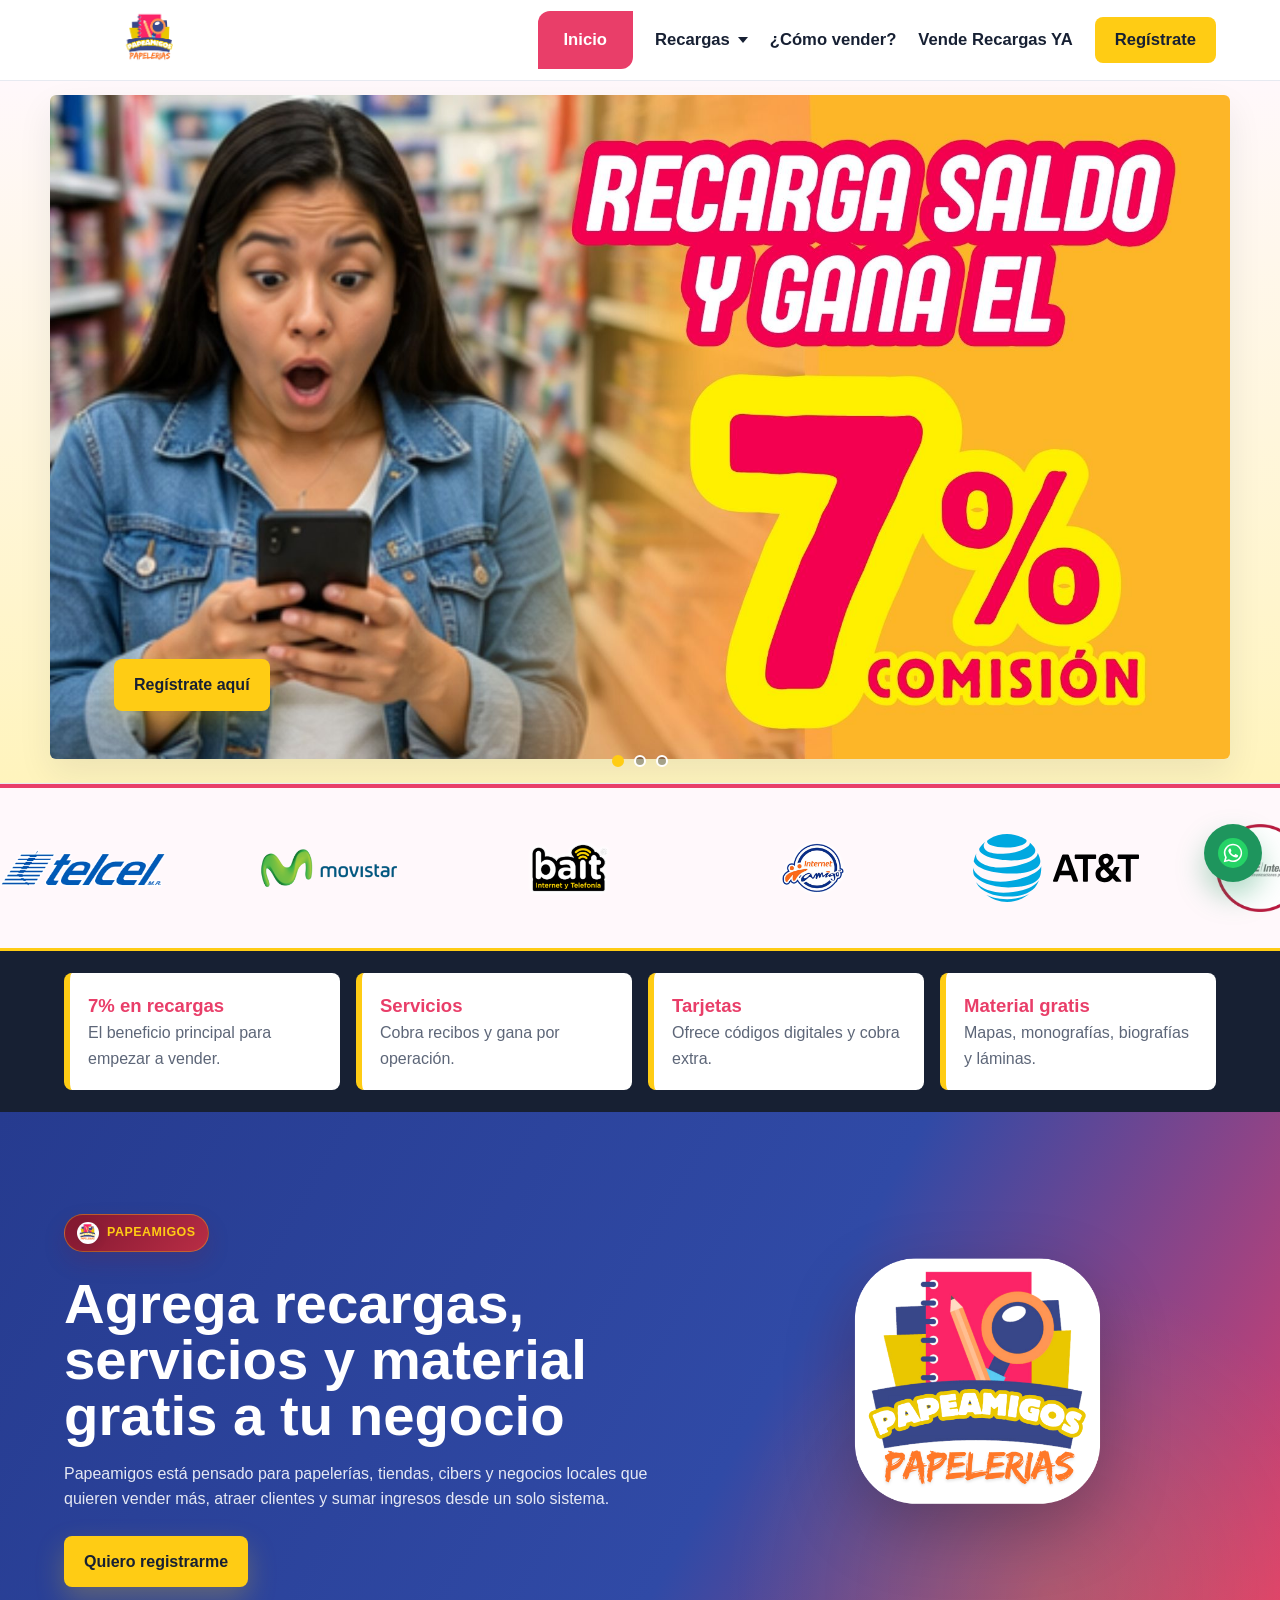
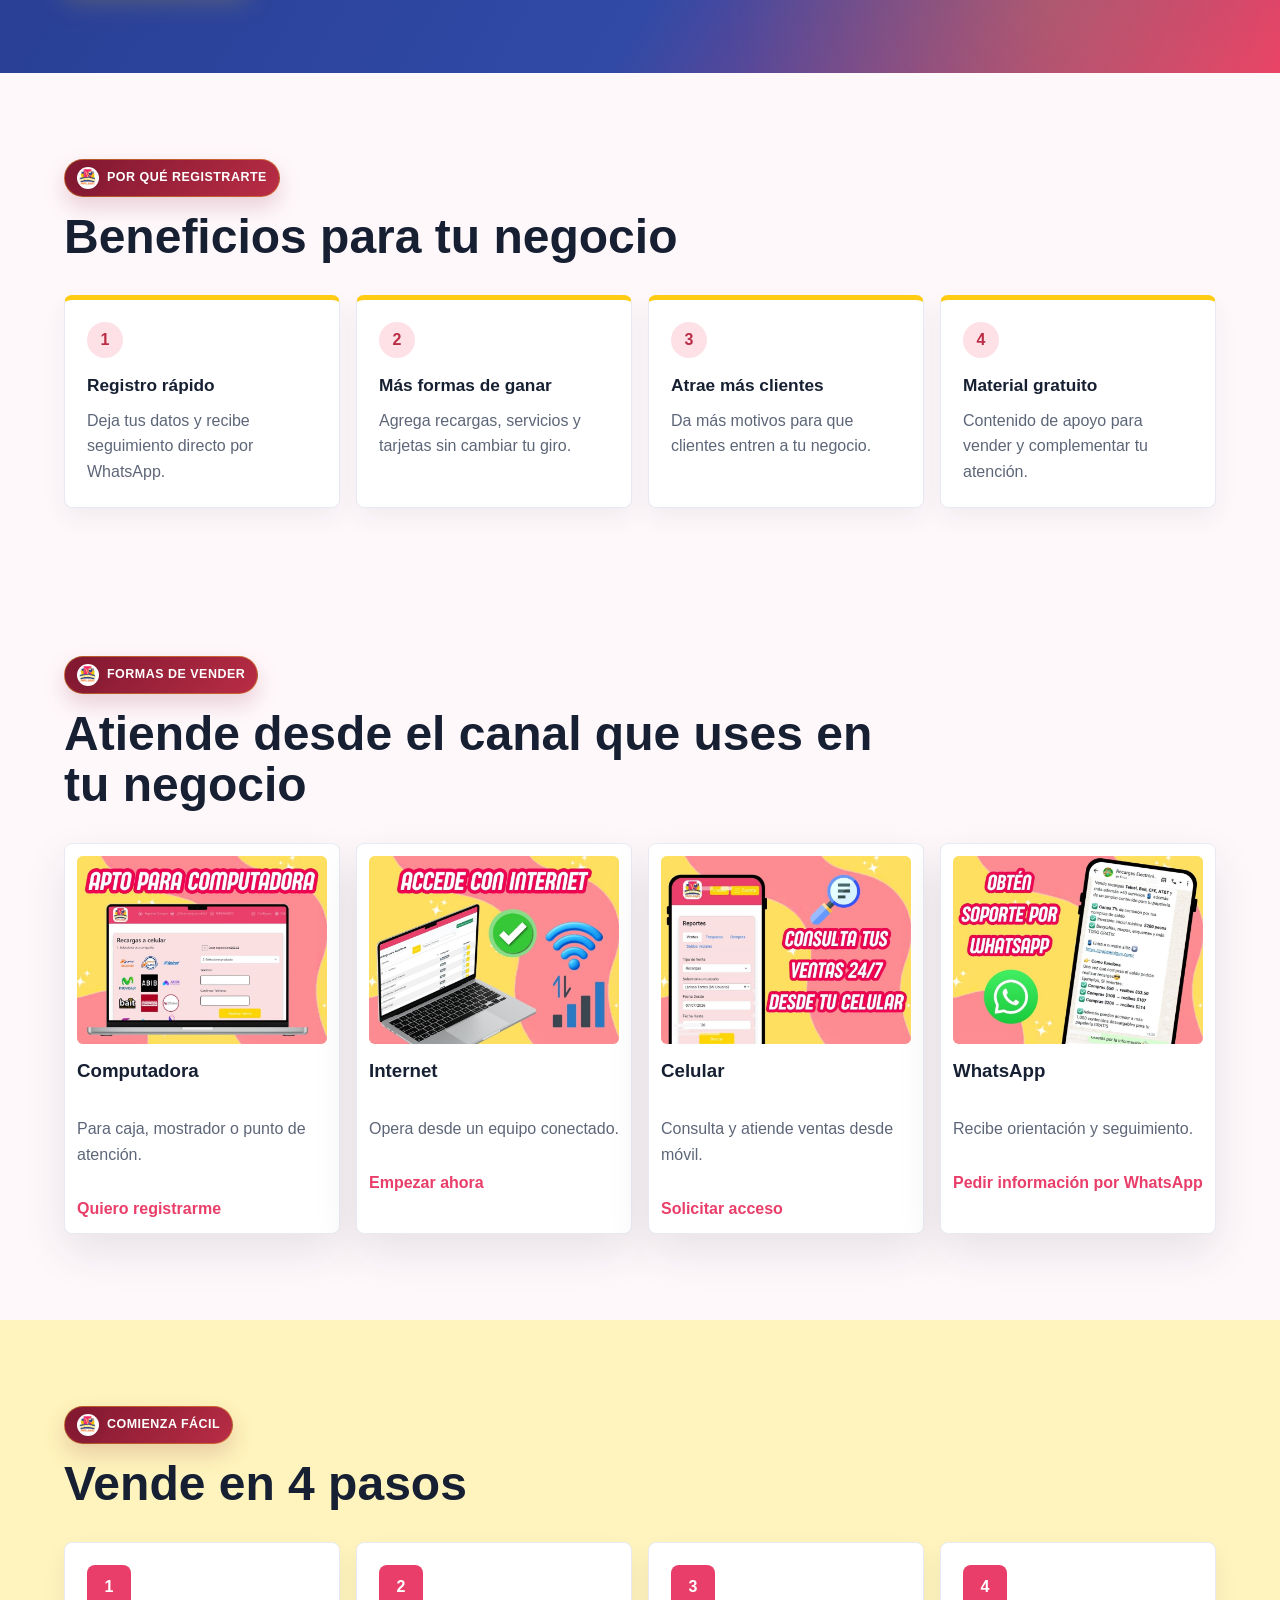
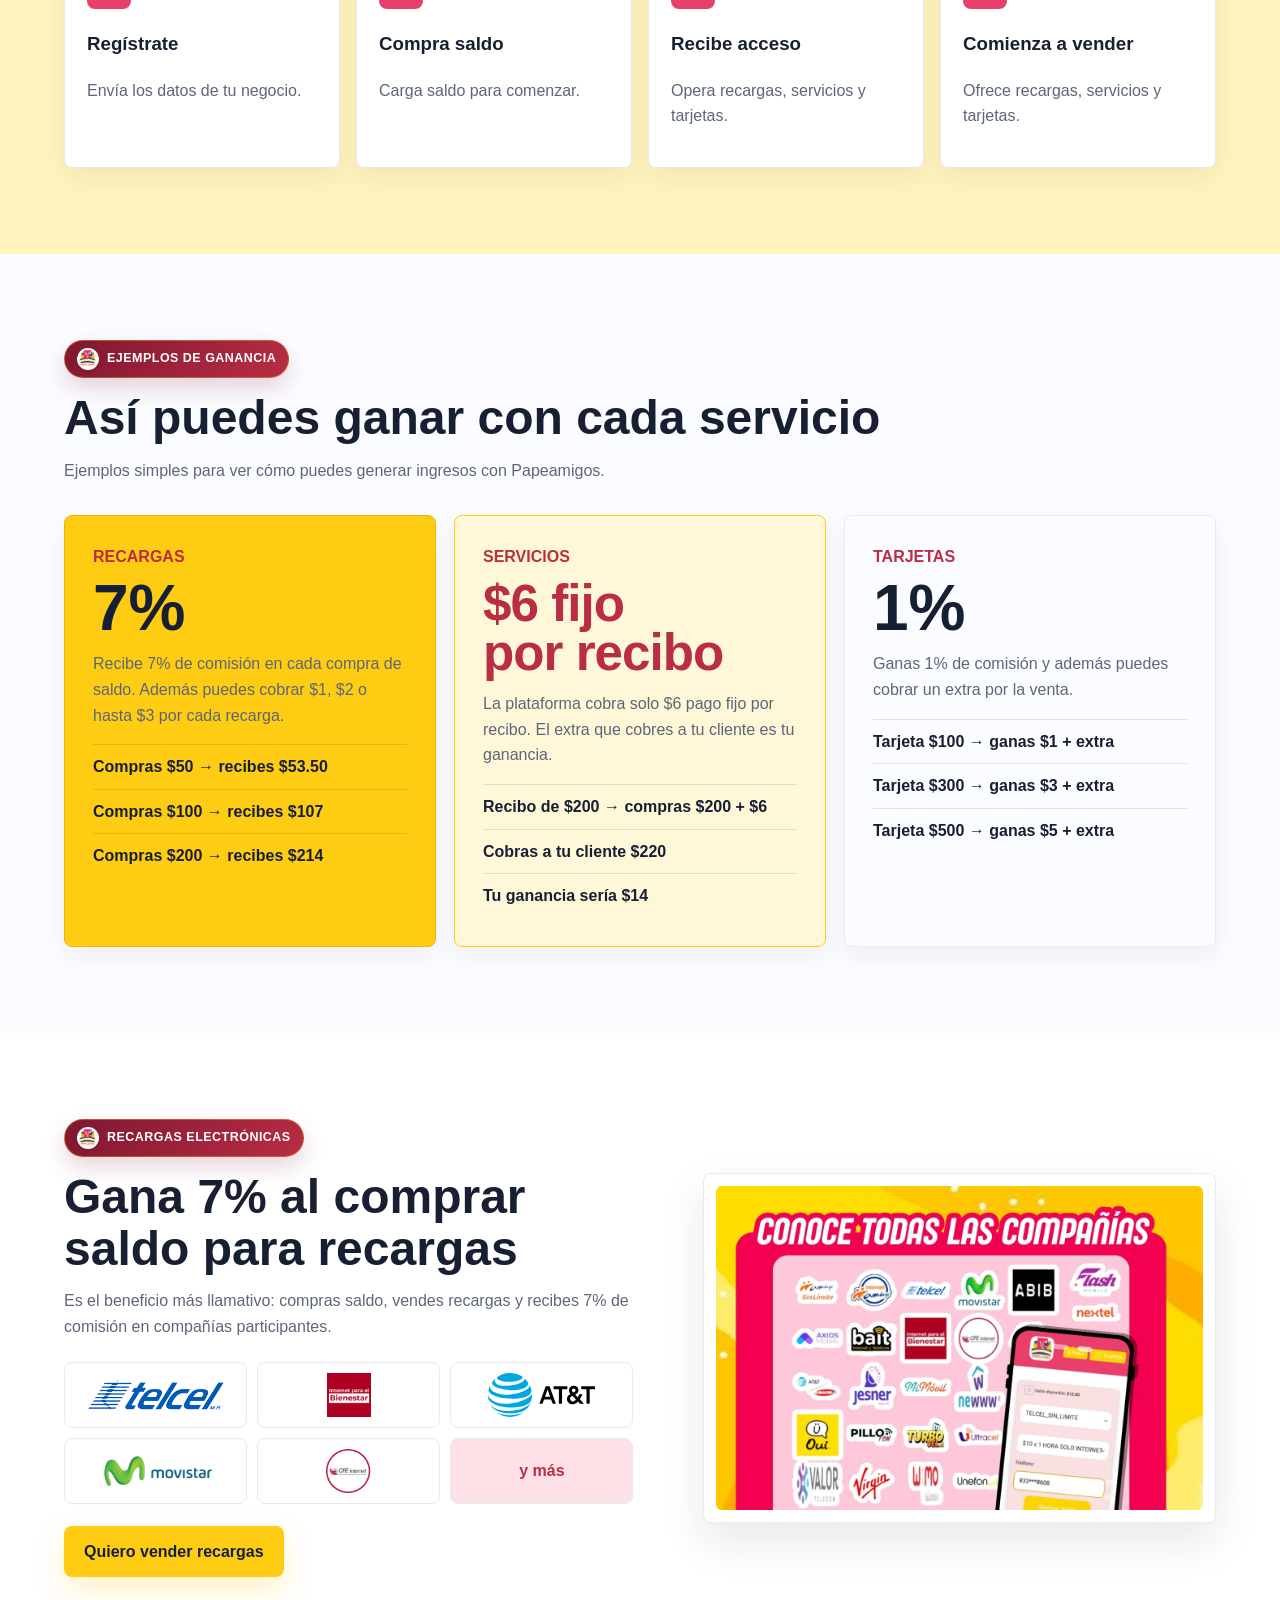
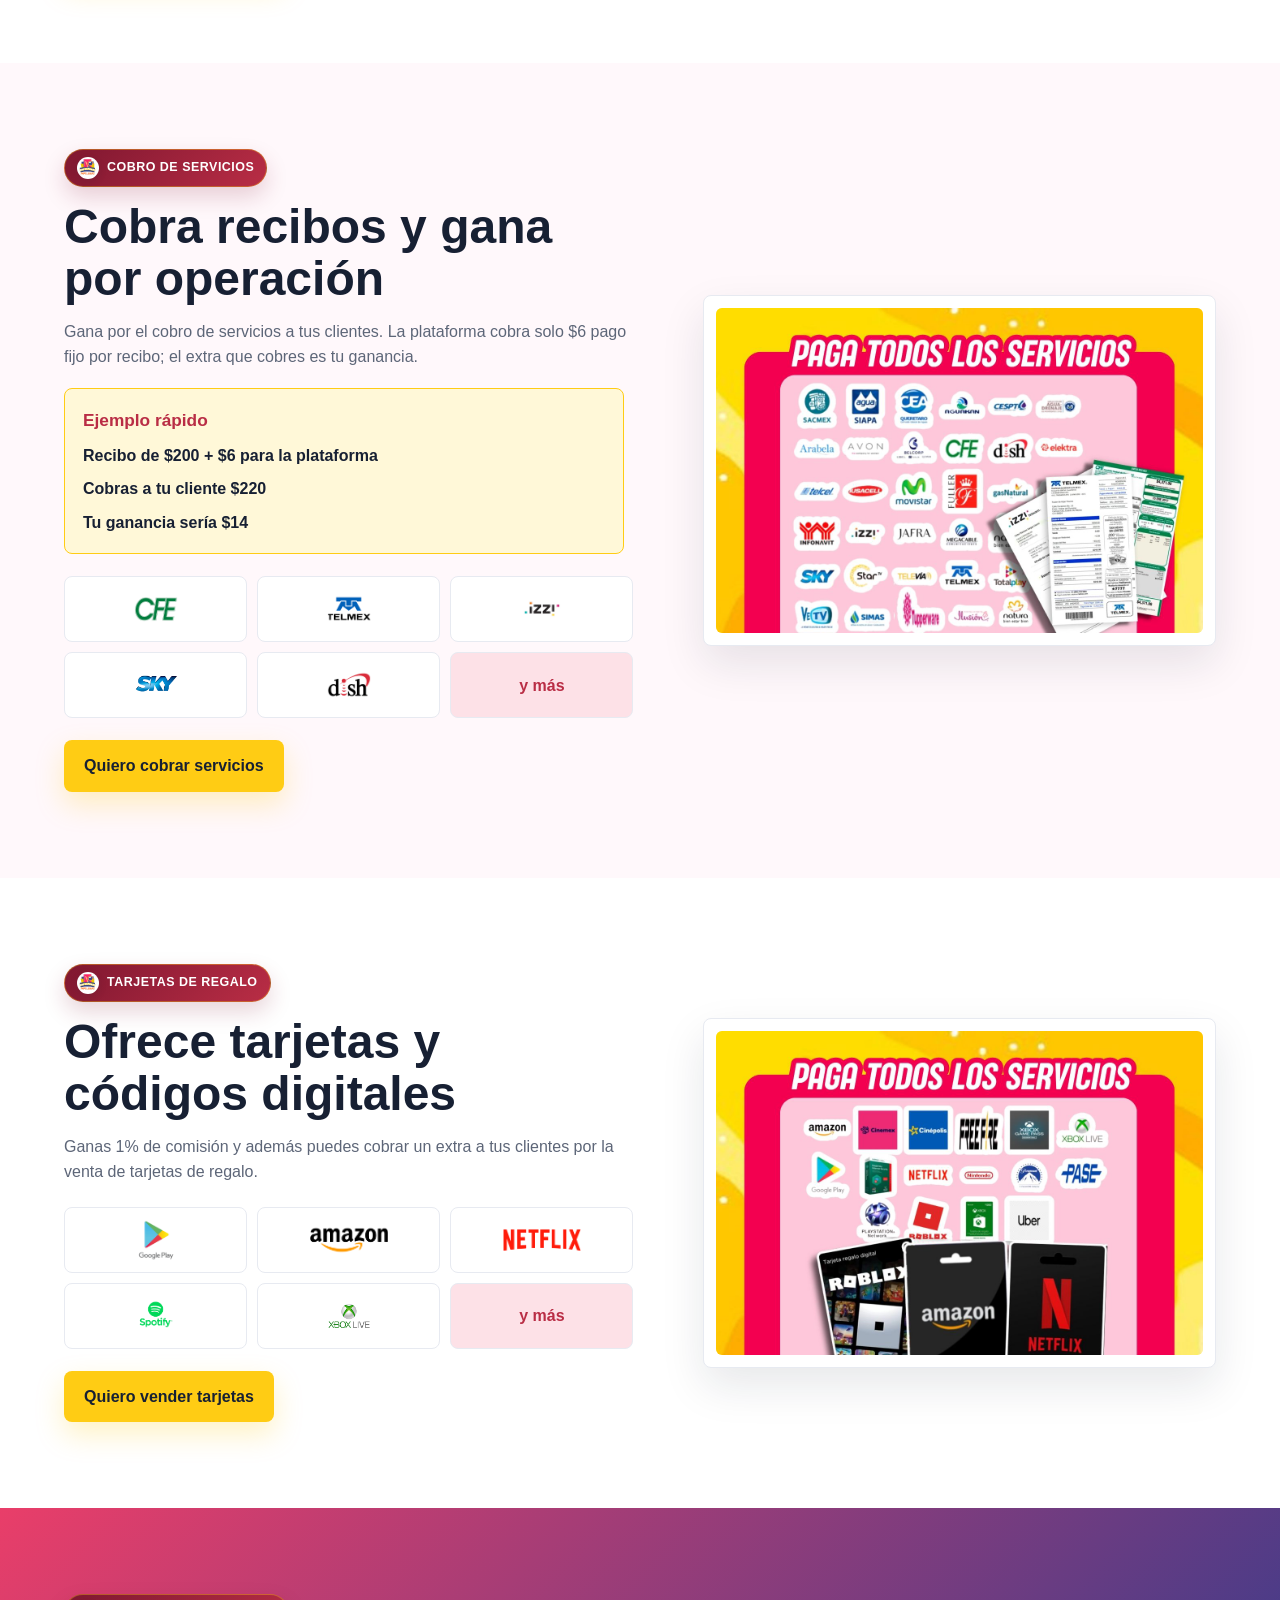
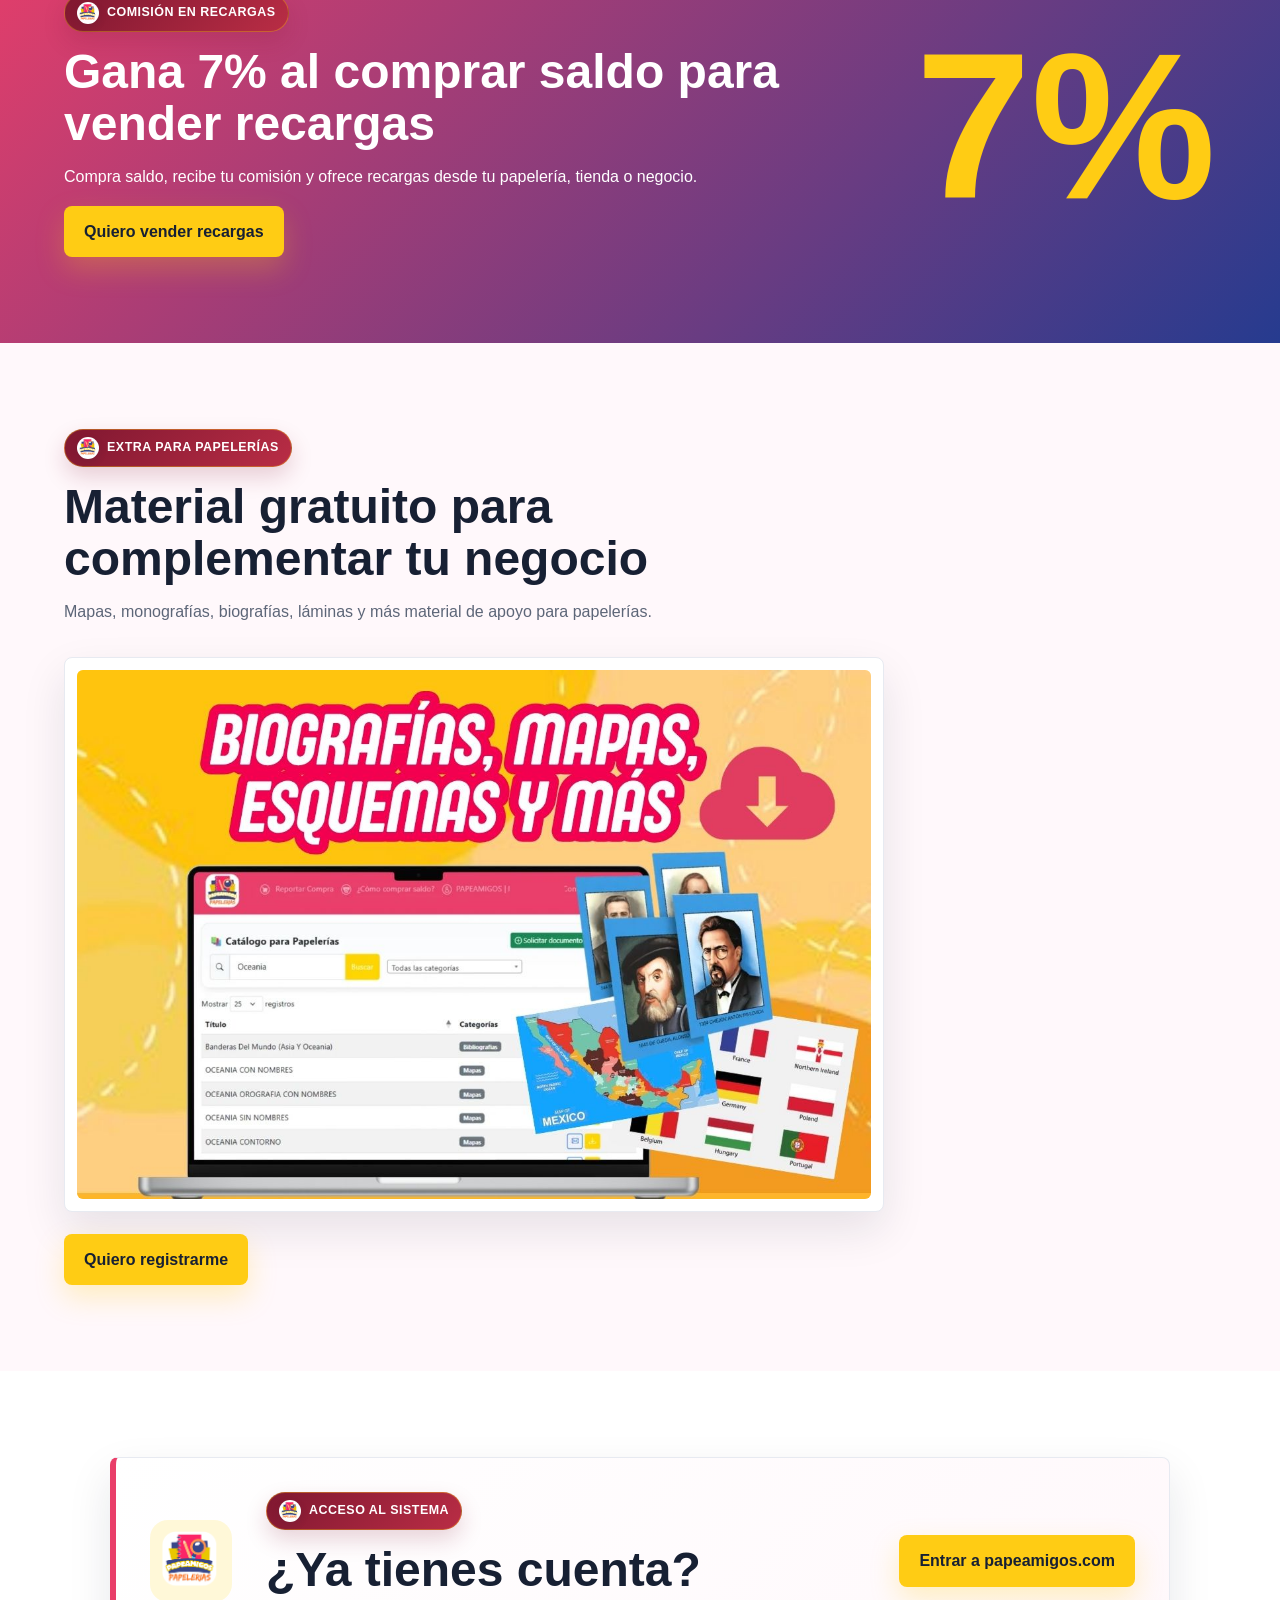
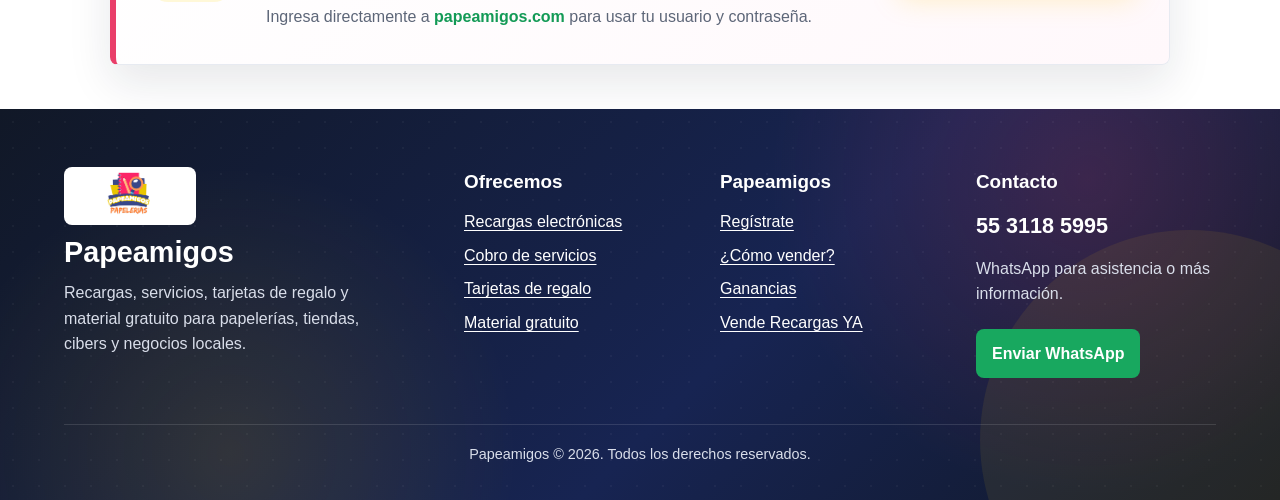
<file: index.html>
<!doctype html>
<html lang="es-MX" prefix="og: https://ogp.me/ns# fb: https://ogp.me/ns/fb#">
  <head>
    <meta charset="utf-8">
    <meta name="viewport" content="width=device-width, initial-scale=1">
    <title>Papeamigos | Gana 7% vendiendo recargas en tu negocio</title>
    <meta name="description" content="Papeamigos ayuda a papelerías, tiendas, cibers y negocios a ganar 7% en recargas, cobrar servicios, vender tarjetas de regalo y ofrecer material gratuito.">
    <meta name="keywords" content="Papeamigos, vender recargas, 7% comisión, cobro de servicios, tarjetas de regalo, papelerías, tiendas, México">
    <link rel="canonical" href="https://papeamigos-web.vercel.app/">
    <meta property="og:url" content="https://papeamigos-web.vercel.app/">
    <meta property="og:title" content="Papeamigos | Recargas, servicios y material para tu negocio">
    <meta property="og:description" content="Gana 7% en recargas y agrega más servicios a tu papelería, tienda o negocio.">
    <meta property="og:image" content="https://papeamigos-web.vercel.app/assets/images/logo-papeamigos.png">
    <meta property="og:type" content="website">
    <meta property="og:locale" content="es_MX">
    <meta property="og:site_name" content="Papeamigos">
    <meta property="og:image:secure_url" content="https://papeamigos-web.vercel.app/assets/images/logo-papeamigos.png">
    <link rel="icon" href="assets/images/logo-papeamigos.png" type="image/png">
    <link rel="stylesheet" href="styles.css">
  </head>
  <body>
    <header class="topbar">
      <a href="./" class="brand" aria-label="Papeamigos inicio">
        <img src="assets/images/logo-papeamigos.png" alt="Papeamigos Papelerías">
      </a>
      <button class="menu-toggle" type="button" aria-label="Abrir menú" aria-expanded="false" data-menu-toggle>
        <span></span><span></span><span></span>
      </button>
      <nav class="nav" data-nav>
        <button class="nav-home" type="button" data-home-link>Inicio</button>
        <div class="nav-dropdown">
          <button class="nav-drop-toggle" type="button" aria-haspopup="true" aria-expanded="false" data-dropdown-toggle>Recargas</button>
          <div class="dropdown-menu">
            <a href="#ganancias"><strong>GANANCIAS</strong><span>EJEMPLOS DE GANANCIA</span></a>
            <a href="#recargas"><strong>RECARGAS</strong><span>GANA EL 7% DE COMISIÓN</span></a>
            <a href="#servicios"><strong>SERVICIOS</strong><span>SOLO $6 POR RECIBO</span></a>
            <a href="#tarjetas"><strong>TARJETAS</strong><span>1% EN TARJETAS DE REGALO DIGITALES</span></a>
            <a href="#material"><strong>MATERIAL GRATIS</strong><span>MAPAS, MONOGRAFÍAS, BIOGRAFÍAS Y LÁMINAS</span></a>
          </div>
        </div>
        <a href="#vender">¿Cómo vender?</a>
        <a href="#comision">Vende Recargas YA</a>
        <a class="nav-register" href="registro/" target="_blank" rel="noopener">Regístrate</a>
      </nav>
    </header>

    <main id="inicio">
      <section class="hero-slider" aria-label="Promociones principales" data-slider>
        <div class="slider-track">
          <article class="slider-slide is-active">
            <img src="assets/images/banner-recargas.jpg" alt="Recargas con 7% de comisión">
            <a class="slider-register btn primary" href="registro/" target="_blank" rel="noopener">Regístrate aquí</a>
          </article>
          <article class="slider-slide">
            <img src="assets/images/banner-servicios-nuevo.jpg" alt="Pago de servicios con pago fijo">
          </article>
          <article class="slider-slide">
            <img src="assets/images/banner-tarjetas-nuevo.jpg" alt="Tarjetas de regalo digitales">
          </article>
        </div>
        <button class="slider-control prev" type="button" aria-label="Anterior" data-slider-prev>Anterior</button>
        <button class="slider-control next" type="button" aria-label="Siguiente" data-slider-next>Siguiente</button>
        <div class="slider-dots" aria-label="Seleccionar banner" data-slider-dots></div>
      </section>
      <section class="logo-carousel" aria-label="Compañías disponibles">
        <div class="logo-marquee">
          <div class="logo-track">
            <img src="assets/images/logos/telcel.png" alt="Telcel">
            <img src="assets/images/logos/movistar.png" alt="Movistar">
            <img src="assets/images/logos/bait.png" alt="BAIT">
            <img src="assets/images/logos/internet-amigo.png" alt="Internet Amigo">
            <img src="assets/images/logos/att-logo-2016.svg" alt="AT&amp;T">
            <img src="assets/images/logos/cfe-internet.png" alt="CFE Internet">
            <img src="assets/images/logos/vendesaldo/telmex.png" alt="Telmex">
            <img src="assets/images/logos/vendesaldo/izzi.png" alt="Izzi">
            <img src="assets/images/logos/bienestar.png" alt="Internet para el Bienestar">
            <img src="assets/images/logos/vendesaldo/sky.png" alt="Sky">
            <img src="assets/images/logos/vendesaldo/cfe.png" alt="CFE">
            <img src="assets/images/logos/vendesaldo/google.png" alt="Google Play">
            <img src="assets/images/logos/vendesaldo/netflix.png" alt="Netflix">
            <img src="assets/images/logos/vendesaldo/spotify.png" alt="Spotify">
            <img src="assets/images/logos/vendesaldo/xbox.png" alt="Xbox Live">
            <img src="assets/images/logos/telcel.png" alt="Telcel">
            <img src="assets/images/logos/movistar.png" alt="Movistar">
            <img src="assets/images/logos/bait.png" alt="BAIT">
            <img src="assets/images/logos/internet-amigo.png" alt="Internet Amigo">
            <img src="assets/images/logos/att-logo-2016.svg" alt="AT&amp;T">
            <img src="assets/images/logos/cfe-internet.png" alt="CFE Internet">
            <img src="assets/images/logos/vendesaldo/telmex.png" alt="Telmex">
            <img src="assets/images/logos/vendesaldo/izzi.png" alt="Izzi">
            <img src="assets/images/logos/bienestar.png" alt="Internet para el Bienestar">
            <img src="assets/images/logos/vendesaldo/sky.png" alt="Sky">
            <img src="assets/images/logos/vendesaldo/cfe.png" alt="CFE">
            <img src="assets/images/logos/vendesaldo/google.png" alt="Google Play">
            <img src="assets/images/logos/vendesaldo/netflix.png" alt="Netflix">
            <img src="assets/images/logos/vendesaldo/spotify.png" alt="Spotify">
            <img src="assets/images/logos/vendesaldo/xbox.png" alt="Xbox Live">
          </div>
        </div>
      </section>
      <section class="benefit-band" aria-label="Beneficios principales">
        <article><strong>7% en recargas</strong><span>El beneficio principal para empezar a vender.</span></article>
        <article><strong>Servicios</strong><span>Cobra recibos y gana por operación.</span></article>
        <article><strong>Tarjetas</strong><span>Ofrece códigos digitales y cobra extra.</span></article>
        <article><strong>Material gratis</strong><span>Mapas, monografías, biografías y láminas.</span></article>
      </section>
      <section class="intro section">
        <div class="intro-copy">
          <p class="tag">Papeamigos</p>
          <h2>Agrega recargas, servicios y material gratis a tu negocio</h2>
          <p>Papeamigos está pensado para papelerías, tiendas, cibers y negocios locales que quieren vender más, atraer clientes y sumar ingresos desde un solo sistema.</p>
          <a class="btn primary" href="registro/" target="_blank" rel="noopener">Quiero registrarme</a>
        </div>
        <div class="intro-visual" aria-hidden="true">
          <img src="assets/images/logo-papeamigos.png" alt="">
        </div>
      </section>

      <section class="section trust-section">
        <div class="section-title">
          <p class="tag">Por qué registrarte</p>
          <h2>Beneficios para tu negocio</h2>
        </div>
        <div class="trust-grid">
          <article><i>1</i><strong>Registro rápido</strong><span>Deja tus datos y recibe seguimiento directo por WhatsApp.</span></article>
          <article><i>2</i><strong>Más formas de ganar</strong><span>Agrega recargas, servicios y tarjetas sin cambiar tu giro.</span></article>
          <article><i>3</i><strong>Atrae más clientes</strong><span>Da más motivos para que clientes entren a tu negocio.</span></article>
          <article><i>4</i><strong>Material gratuito</strong><span>Contenido de apoyo para vender y complementar tu atención.</span></article>
        </div>
      </section>

      <section class="section cards" id="vender">
        <div class="section-title">
          <p class="tag">Formas de vender</p>
          <h2>Atiende desde el canal que uses en tu negocio</h2>
        </div>
        <div class="grid channels">
          <article><img src="assets/images/canal-computadora.jpg" alt="Sistema en computadora"><h3>Computadora</h3><p>Para caja, mostrador o punto de atención.</p><a href="registro/" target="_blank" rel="noopener">Quiero registrarme</a></article>
          <article><img src="assets/images/canal-internet.jpg" alt="Acceso con internet"><h3>Internet</h3><p>Opera desde un equipo conectado.</p><a href="registro/" target="_blank" rel="noopener">Empezar ahora</a></article>
          <article><img src="assets/images/canal-celular.jpg" alt="Consulta de ventas desde celular"><h3>Celular</h3><p>Consulta y atiende ventas desde móvil.</p><a href="registro/" target="_blank" rel="noopener">Solicitar acceso</a></article>
          <article><img src="assets/images/canal-whatsapp.jpg" alt="Soporte por WhatsApp"><h3>WhatsApp</h3><p>Recibe orientación y seguimiento.</p><a href="#" data-whatsapp-contact>Pedir información por WhatsApp</a></article>
        </div>
      </section>

      <section class="section steps">
        <div class="section-title">
          <p class="tag">Comienza fácil</p>
          <h2>Vende en 4 pasos</h2>
        </div>
        <div class="step-grid">
          <article><span>1</span><h3>Regístrate</h3><p>Envía los datos de tu negocio.</p></article>
          <article><span>2</span><h3>Compra saldo</h3><p>Carga saldo para comenzar.</p></article>
          <article><span>3</span><h3>Recibe acceso</h3><p>Opera recargas, servicios y tarjetas.</p></article>
          <article><span>4</span><h3>Comienza a vender</h3><p>Ofrece recargas, servicios y tarjetas.</p></article>
        </div>
      </section>

      <section class="section earnings" id="ganancias">
        <div class="section-title">
          <p class="tag">Ejemplos de ganancia</p>
          <h2>Así puedes ganar con cada servicio</h2>
          <p>Ejemplos simples para ver cómo puedes generar ingresos con Papeamigos.</p>
        </div>
        <div class="earnings-grid">
          <article class="featured">
            <span>Recargas</span>
            <strong>7%</strong>
            <p>Recibe 7% de comisión en cada compra de saldo. Además puedes cobrar $1, $2 o hasta $3 por cada recarga.</p>
            <ul>
              <li>Compras $50 → recibes $53.50</li>
              <li>Compras $100 → recibes $107</li>
              <li>Compras $200 → recibes $214</li>
            </ul>
          </article>
          <article class="service-highlight"><span>Servicios</span><strong class="service-price">$6 fijo<br>por recibo</strong><p>La plataforma cobra solo $6 pago fijo por recibo. El extra que cobres a tu cliente es tu ganancia.</p><ul><li>Recibo de $200 → compras $200 + $6</li><li>Cobras a tu cliente $220</li><li>Tu ganancia sería $14</li></ul>
          </article>
          <article>
            <span>Tarjetas</span>
            <strong>1%</strong>
            <p>Ganas 1% de comisión y además puedes cobrar un extra por la venta.</p>
            <ul>
              <li>Tarjeta $100 → ganas $1 + extra</li>
              <li>Tarjeta $300 → ganas $3 + extra</li>
              <li>Tarjeta $500 → ganas $5 + extra</li>
            </ul>
          </article>
        </div>
      </section>

      <section class="section service-detail" id="recargas">
        <div class="service-copy">
          <p class="tag">Recargas electrónicas</p>
          <h2>Gana 7% al comprar saldo para recargas</h2>
          <p>Es el beneficio más llamativo: compras saldo, vendes recargas y recibes 7% de comisión en compañías participantes.</p>
          <div class="brand-list logo-list"><span><img src="assets/images/logos/telcel.png" alt="Telcel"></span><span><img src="assets/images/logos/bienestar.png" alt="Internet para el Bienestar"></span><span><img src="assets/images/logos/att-logo-2016.svg" alt="AT&amp;T"></span><span><img src="assets/images/logos/movistar.png" alt="Movistar"></span><span><img src="assets/images/logos/cfe-internet.png" alt="CFE Internet"></span><span>y más</span></div>
          <a class="btn primary" href="registro/" target="_blank" rel="noopener">Quiero vender recargas</a>
        </div>
        <figure class="media-box"><img src="assets/images/recargas-companias.jpg" alt="Compañías disponibles para recargas"></figure>
      </section>

      <section class="section service-detail alt" id="servicios">
        <div class="service-copy">
          <p class="tag">Cobro de servicios</p>
          <h2>Cobra recibos y gana por operación</h2>
          <p>Gana por el cobro de servicios a tus clientes. La plataforma cobra solo $6 pago fijo por recibo; el extra que cobres es tu ganancia.</p><div class="service-example"><strong>Ejemplo rápido</strong><span>Recibo de $200 + $6 para la plataforma</span><span>Cobras a tu cliente $220</span><span>Tu ganancia sería $14</span></div>
          <div class="brand-list logo-list"><span><img src="assets/images/logos/vendesaldo/cfe.png" alt="CFE"></span><span><img src="assets/images/logos/vendesaldo/telmex.png" alt="Telmex"></span><span><img src="assets/images/logos/vendesaldo/izzi.png" alt="Izzi"></span><span><img src="assets/images/logos/vendesaldo/sky.png" alt="Sky"></span><span><img src="assets/images/logos/vendesaldo/dish.png" alt="Dish"></span><span>y más</span></div>
          <a class="btn primary" href="registro/" target="_blank" rel="noopener">Quiero cobrar servicios</a>
        </div>
        <figure class="media-box"><img src="assets/images/banner-servicios.jpg" alt="Servicios disponibles para cobro"></figure>
      </section>

      <section class="section service-detail" id="tarjetas">
        <div class="service-copy">
          <p class="tag">Tarjetas de regalo</p>
          <h2>Ofrece tarjetas y códigos digitales</h2>
          <p>Ganas 1% de comisión y además puedes cobrar un extra a tus clientes por la venta de tarjetas de regalo.</p>
          <div class="brand-list logo-list"><span><img src="assets/images/logos/vendesaldo/google.png" alt="Google Play"></span><span><img src="assets/images/logos/vendesaldo/amazon.png" alt="Amazon"></span><span><img src="assets/images/logos/vendesaldo/netflix.png" alt="Netflix"></span><span><img src="assets/images/logos/vendesaldo/spotify.png" alt="Spotify"></span><span><img src="assets/images/logos/vendesaldo/xbox.png" alt="Xbox Live"></span><span>y más</span></div>
          <a class="btn primary" href="registro/" target="_blank" rel="noopener">Quiero vender tarjetas</a>
        </div>
        <figure class="media-box"><img src="assets/images/banner-tarjetas.jpg" alt="Tarjetas de regalo disponibles"></figure>
      </section>

      <section class="section commission" id="comision">
        <div>
          <p class="tag">Comisión en recargas</p>
          <h2>Gana 7% al comprar saldo para vender recargas</h2>
          <p>Compra saldo, recibe tu comisión y ofrece recargas desde tu papelería, tienda o negocio.</p>
          <a class="btn primary" href="registro/" target="_blank" rel="noopener">Quiero vender recargas</a>
        </div>
        <div class="big-number">7%</div>
      </section>

      <section class="section material" id="material">
        <div class="section-title">
          <p class="tag">Extra para papelerías</p>
          <h2>Material gratuito para complementar tu negocio</h2>
          <p>Mapas, monografías, biografías, láminas y más material de apoyo para papelerías.</p>
        </div>
        <figure class="media-box"><img src="assets/images/material-gratis.jpg" alt="Material gratuito para papelerías"></figure>
        <a class="btn primary" href="registro/" target="_blank" rel="noopener">Quiero registrarme</a>
      </section>

      <section class="section web-access">
        <div class="web-access-card">
          <img class="web-access-logo" src="assets/images/logo-papeamigos.png" alt="Papeamigos">
          <div>
            <p class="tag">Acceso al sistema</p>
            <h2>¿Ya tienes cuenta?</h2>
            <p>Ingresa directamente a <strong>papeamigos.com</strong> para usar tu usuario y contraseña.</p>
          </div>
          <a class="btn primary web-access-btn" href="https://papeamigos.com/" target="_blank" rel="noopener">Entrar a papeamigos.com</a>
        </div>
      </section>
      <section class="section app-download" data-app-android hidden>
        <div class="app-download-card">
          <img class="app-download-logo" src="assets/images/logo-papeamigos.png" alt="Papeamigos">
          <div>
            <p class="tag">App Android</p>
            <h2>Descarga la app de Papeamigos</h2>
            <p>Entra más rápido desde tu celular Android y ten Papeamigos siempre a la mano.</p>
          </div>
          <a class="btn playstore-btn" href="https://play.google.com/store/apps/details?id=com.papeamigos.recargasmultimarca&amp;pcampaignid=web_share" target="_blank" rel="noopener">
            <img src="assets/images/logos/vendesaldo/google.png" alt="">
            Descargar app
          </a>
        </div>
      </section>
    </main>

    <footer class="footer">
      <div class="footer-grid">
        <section>
          <img src="assets/images/logo-papeamigos.png" alt="Papeamigos Papelerías">
          <h2>Papeamigos</h2>
          <p>Recargas, servicios, tarjetas de regalo y material gratuito para papelerías, tiendas, cibers y negocios locales.</p>
        </section>
        <section>
          <h3>Ofrecemos</h3>
          <a href="#recargas">Recargas electrónicas</a>
          <a href="#servicios">Cobro de servicios</a>
          <a href="#tarjetas">Tarjetas de regalo</a>
          <a href="#material">Material gratuito</a>
        </section>
        <section>
          <h3>Papeamigos</h3>
          <a href="registro/" target="_blank" rel="noopener">Regístrate</a>
          <a href="#vender">¿Cómo vender?</a>
          <a href="#ganancias">Ganancias</a>
          <a href="#comision">Vende Recargas YA</a>
        </section>
        <section>
          <h3>Contacto</h3>
          <p class="footer-phone">55 3118 5995</p>
          <p>WhatsApp para asistencia o más información.</p>
          <a class="footer-whatsapp" href="#" data-footer-whatsapp>Enviar WhatsApp</a>
        </section>
      </div>
      <p class="footer-copy">Papeamigos © 2026. Todos los derechos reservados.</p>
    </footer>

    <a class="whatsapp" href="#" data-whatsapp-link aria-label="Contactar por WhatsApp">
      <img src="assets/images/whatsapp-logo.svg" alt="WhatsApp">
    </a>
    <script src="script.js"></script>
  </body>
</html>
</file>
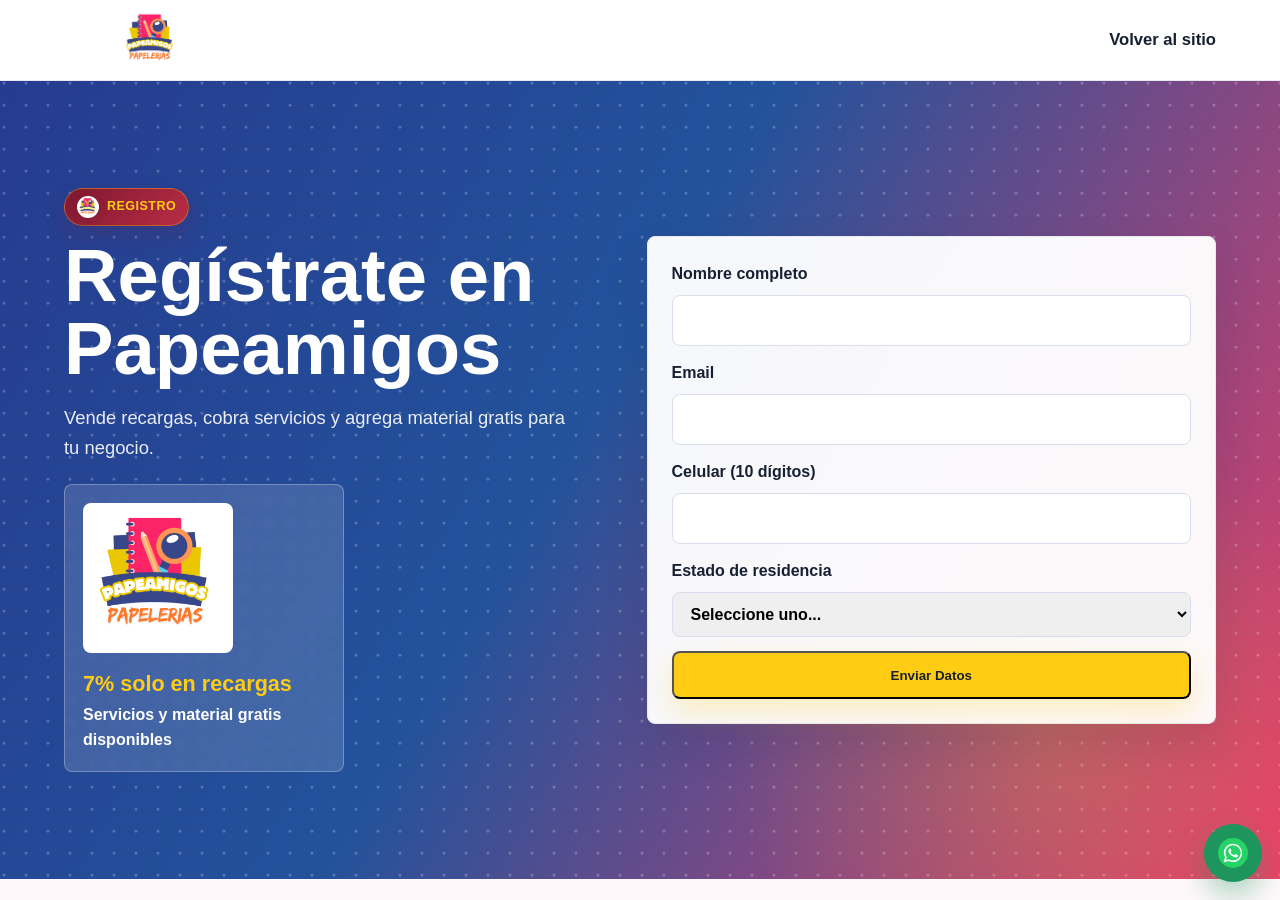
<file: registro/index.html>
<!doctype html>
<html lang="es-MX">
  <head>
    <meta charset="utf-8">
    <meta name="viewport" content="width=device-width, initial-scale=1">
    <!-- Cambiar content cuando Papeamigos confirme la URL real. Ejemplo: https://papeamigos.com/api/index.php -->
    <meta name="registration-api" content="/api/registro">
    <title>Registro | Papeamigos</title>
    <meta name="description" content="Regístrate en Papeamigos para vender recargas, cobrar servicios y ofrecer tarjetas de regalo.">
    <link rel="icon" href="../assets/images/logo-papeamigos.png" type="image/png">
    <link rel="stylesheet" href="../styles.css">
  </head>
  <body>
    <header class="topbar">
      <a href="../" class="brand"><img src="../assets/images/logo-papeamigos.png" alt="Papeamigos Papelerías"></a>
      <nav class="nav is-open"><button class="nav-btn back-site" type="button" data-close-register>Volver al sitio</button></nav>
    </header>
    <main>
      <section class="section register register-page" id="registro">
        <div class="register-hero"><p class="tag">Registro</p><h1>Regístrate en Papeamigos</h1><p>Vende recargas, cobra servicios y agrega material gratis para tu negocio.</p><div class="register-logo-card"><img src="../assets/images/logo-papeamigos.png" alt="Papeamigos Papelerías"><strong>7% solo en recargas</strong><span>Servicios y material gratis disponibles</span></div></div>
        <form id="registroForm" data-lead-form>
          
          <label>Nombre completo<input id="reg-name" type="text" name="nombre" maxlength="100" required></label>
          <label>Email<input id="reg-email" type="email" name="correo" maxlength="100" required></label>
          <label>Celular (10 dígitos)<input id="reg-phone" type="tel" name="telefono" inputmode="numeric" pattern="[0-9]{10}" maxlength="10" required></label>
          <label>Estado de residencia<select id="reg-estado" name="estado" required><option value="">Seleccione uno...</option><option>Aguascalientes</option><option>Baja California</option><option>Baja California Sur</option><option>Campeche</option><option>Chiapas</option><option>Chihuahua</option><option>Ciudad de México</option><option>Coahuila</option><option>Colima</option><option>Durango</option><option>Estado de México</option><option>Guanajuato</option><option>Guerrero</option><option>Hidalgo</option><option>Jalisco</option><option>Michoacán</option><option>Morelos</option><option>Nayarit</option><option>Nuevo León</option><option>Oaxaca</option><option>Puebla</option><option>Querétaro</option><option>Quintana Roo</option><option>San Luis Potosí</option><option>Sinaloa</option><option>Sonora</option><option>Tabasco</option><option>Tamaulipas</option><option>Tlaxcala</option><option>Veracruz</option><option>Yucatán</option><option>Zacatecas</option></select></label>
          <button class="btn primary" id="btnSubmitRegistro" type="submit">Enviar Datos</button>
          <p data-registration-status role="status" aria-live="polite"></p>
        </form>

      </section>
    </main>
    <section class="success-modal" data-registration-result hidden aria-live="polite" role="dialog" aria-modal="true">
      <div class="success-card">
        <button class="success-close" type="button" data-close-result aria-label="Cerrar">×</button>
        <img class="success-brand-logo" src="../assets/images/logo-papeamigos.png" alt="Papeamigos Papelerías">
        <div class="success-check" aria-hidden="true">✓</div>
        <h2>Cuenta creada exitosamente</h2>
        <p class="success-login">Ingresa a: <a href="https://papeamigos.com/" target="_blank" rel="noopener">papeamigos.com</a></p>
        <p><strong>Usuario:</strong> <span data-result-user></span></p>
        <p><strong>Contraseña:</strong> <span data-result-pass></span></p>
        <p class="success-note">Guarda estos datos en un lugar seguro.</p>
        <p class="success-help">Si tienes dudas, escríbenos por WhatsApp.</p>
        <div class="success-link-actions">
          <a class="btn whatsapp-modal" href="#" data-modal-whatsapp>WhatsApp</a>
          <a class="btn app-modal" data-app-android hidden href="https://play.google.com/store/apps/details?id=com.papeamigos.recargasmultimarca&pcampaignid=web_share" target="_blank" rel="noopener">App Android</a>
        </div>
        <div class="success-actions">
          <button class="btn secondary" type="button" data-copy-result>Copiar</button>
          <button class="btn primary" type="button" data-accept-result>OK</button>
        </div>
      </div>
    </section>
    <a class="whatsapp" href="#" data-whatsapp-link aria-label="Contactar por WhatsApp"><img src="../assets/images/whatsapp-logo.svg" alt="WhatsApp"></a>
    <script src="../script.js"></script>
  </body>
</html>
</file>
<file: styles.css>
:root {
  --pink: #e93e69;
  --dark: #172033;
  --muted: #5d6678;
  --yellow: #ffcc14;
  --blue: #263b8f;
  --soft: #fff5f8;
  --line: #e7eaf1;
  --bg: #fff8fb;
  --radius: 8px;
  --shadow: 0 18px 44px rgba(23, 32, 51, .1);
}

* { box-sizing: border-box; }
html { scroll-behavior: smooth; }
body {
  margin: 0;
  font-family: Arial, Helvetica, sans-serif;
  color: var(--dark);
  background: var(--bg);
  line-height: 1.6;
}
img { display: block; max-width: 100%; }
a { color: inherit; text-decoration: none; }
h1, h2, h3, p { margin-top: 0; }
h1 { font-size: clamp(2.35rem, 5.8vw, 4.75rem); line-height: .98; margin-bottom: 18px; }
h2 { font-size: clamp(1.75rem, 3.8vw, 3rem); line-height: 1.08; margin-bottom: 14px; }
p { color: var(--muted); }
body, h1, h2, h3, p, span, strong, li, .tag { cursor: default; }
a, button, .btn, .nav a, .cards article a, .slider-control, .slider-dots button, .whatsapp { cursor: pointer; }
img, .cards article, .trust-grid article, .step-grid article, .earnings-grid article, .brand-list span { user-select: none; -webkit-user-select: none; }


.topbar {
  position: sticky;
  top: 0;
  z-index: 20;
  display: flex;
  align-items: center;
  justify-content: space-between;
  padding: 8px clamp(18px, 5vw, 70px);
  background: #fff;
  border-bottom: 1px solid var(--line);
}
.brand img { width: 174px; height: 64px; object-fit: contain; }
.nav { display: flex; gap: 22px; align-items: center; font-weight: 700; color: var(--dark); font-size: 1.04rem; }
.nav a, .nav button { color: var(--dark); font: inherit; font-weight: inherit; background: none; border: 0; padding: 0; cursor: pointer; }
.nav a:hover, .nav button:hover { color: var(--pink); }
.nav-home { min-height: 58px; display: inline-flex; align-items: center; padding: 0 26px !important; background: var(--pink) !important; color: #fff !important; border-radius: 12px 0 12px 0; }
.nav-dropdown { position: relative; }
.nav-drop-toggle { display: inline-flex; align-items: center; gap: 8px; }
.nav-drop-toggle::after { content: ""; width: 0; height: 0; border-left: 5px solid transparent; border-right: 5px solid transparent; border-top: 6px solid currentColor; }
.dropdown-menu { position: absolute; top: 100%; left: -22px; z-index: 40; display: none; min-width: 390px; padding: 16px; background: #fff; border: 1px solid var(--line); border-radius: 4px; box-shadow: var(--shadow); }
.dropdown-menu a { display: grid; gap: 3px; padding: 13px 10px; font-weight: 500; color: var(--dark); }
.dropdown-menu strong { font-size: 1.02rem; letter-spacing: .02em; }
.dropdown-menu span { color: var(--muted); font-size: .92rem; text-transform: uppercase; }
.dropdown-menu a:hover { color: var(--pink); }
.nav-dropdown:hover .dropdown-menu, .nav-dropdown:focus-within .dropdown-menu, .nav-dropdown.is-open .dropdown-menu { display: block; }
.nav-register { display: inline-flex; align-items: center; justify-content: center; min-height: 46px; padding: 0 20px !important; background: var(--yellow) !important; color: var(--dark) !important; border-radius: var(--radius); white-space: nowrap; }
.menu-toggle { display: none; width: 42px; height: 42px; padding: 9px; background: #fff; border: 1px solid var(--line); border-radius: var(--radius); }
.menu-toggle span { display: block; height: 2px; margin: 5px 0; background: var(--dark); }

.section { padding: clamp(48px, 7vw, 86px) clamp(18px, 5vw, 70px); }
.tag { display: inline-flex; align-items: center; gap: 8px; margin: 0 0 14px; padding: 7px 12px; color: #fff; font-size: .78rem; font-weight: 900; text-transform: uppercase; letter-spacing: .04em; background: linear-gradient(135deg, #7f1730, #b92d45); border: 1px solid rgba(255, 204, 20, .35); border-radius: 999px; box-shadow: 0 10px 22px rgba(127, 23, 48, .18); }
.tag::before { content: ""; flex: 0 0 22px; width: 22px; height: 22px; background: #fff url("assets/images/logo-papeamigos.png") center / contain no-repeat; border-radius: 999px; box-shadow: 0 3px 8px rgba(23, 32, 51, .12); }
.btn { display: inline-flex; align-items: center; justify-content: center; min-height: 48px; padding: 13px 20px; border-radius: var(--radius); font-weight: 900; }
.primary { background: var(--yellow); color: var(--dark); box-shadow: 0 12px 28px rgba(255, 204, 20, .25); }
.secondary { background: #fff; color: #b92d45; border: 1px solid rgba(233, 62, 105, .25); }
.section-title { max-width: 820px; margin-bottom: 32px; }

.hero-slider {
  position: relative;
  overflow: hidden;
  padding: 14px clamp(12px, 3vw, 36px) 24px;
  background: linear-gradient(180deg, #fff8fb 0%, #fff4bd 100%);
  border-bottom: 1px solid var(--line);
}
.slider-track { position: relative; width: min(100%, 1180px); aspect-ratio: 16 / 9; max-height: calc(100vh - 142px); margin: 0 auto; background: transparent; border-radius: 8px; box-shadow: 0 14px 34px rgba(23, 32, 51, .08); }
.slider-slide {
  position: absolute;
  inset: 0;
  opacity: 0;
  visibility: hidden;
  transition: opacity .6s ease-in-out, visibility .6s ease-in-out;
}
.slider-slide.is-active { opacity: 1; visibility: visible; }
.slider-slide img { width: 100%; height: 100%; object-fit: contain; object-position: center; background: transparent; border-radius: 6px; }
.slider-register { position: absolute; left: clamp(24px, 5vw, 70px); bottom: clamp(24px, 4vw, 48px); z-index: 2; }
.slider-control {
  position: absolute;
  top: 50%;
  z-index: 3;
  border: 0;
  width: 44px;
  height: 44px;
  padding: 0;
  background: rgba(23, 32, 51, .7);
  color: #fff;
  border-radius: 999px;
  font-size: 0;
  font-weight: 900;
  cursor: pointer;
  transform: translateY(-50%);
}
.slider-control.prev { left: clamp(18px, 4vw, 58px); }
.slider-control.next { right: clamp(18px, 4vw, 58px); }
.slider-control.prev::before { content: "‹"; font-size: 2rem; line-height: 1; }
.slider-control.next::before { content: "›"; font-size: 2rem; line-height: 1; }
.slider-dots { position: absolute; left: 0; right: 0; bottom: 16px; z-index: 3; display: flex; justify-content: center; gap: 10px; }
.slider-dots button { width: 12px; height: 12px; padding: 0; border: 2px solid #fff; background: rgba(23, 32, 51, .35); border-radius: 999px; cursor: pointer; }
.slider-dots button.is-active { background: var(--yellow); border-color: var(--yellow); }
.hero {
  display: grid;
  grid-template-columns: 1fr .95fr;
  gap: clamp(30px, 6vw, 72px);
  align-items: center;
  min-height: calc(100vh - 83px);
  padding: clamp(54px, 8vw, 96px) clamp(18px, 5vw, 70px);
  background: linear-gradient(135deg, #fff 0%, #fff5f8 48%, #fff7dc 100%);
}
.hero-text p:not(.tag) { max-width: 650px; font-size: 1.18rem; }
.hero-actions { display: flex; flex-wrap: wrap; gap: 12px; margin-top: 28px; }
.media-box { margin: 0; padding: 12px; background: #fff; border: 1px solid var(--line); border-radius: var(--radius); box-shadow: var(--shadow); }
.media-box img { width: 100%; aspect-ratio: 3 / 2; object-fit: contain; background: #fff4bd; border-radius: 6px; }

.benefit-band { display: grid; grid-template-columns: repeat(4, 1fr); gap: 16px; padding: 22px clamp(18px, 5vw, 70px); background: var(--dark); }
.benefit-band article { padding: 18px; background: #fff; border-left: 6px solid var(--yellow); border-radius: var(--radius); }
.benefit-band strong { display: block; color: var(--pink); font-size: 1.16rem; }
.benefit-band span { color: var(--muted); }

.logo-carousel { padding: 0; background: #fff8fb; overflow: hidden; border-top: 4px solid var(--pink); border-bottom: 3px solid var(--yellow); }
.logo-marquee { overflow-x: auto; overflow-y: hidden; background: #fff8fb; cursor: grab; scrollbar-width: none; touch-action: pan-y; user-select: none; }
.logo-track { display: flex; align-items: center; width: max-content; gap: clamp(46px, 6vw, 96px); padding: 36px 0; will-change: transform; }
.logo-track img { flex: 0 0 auto; max-width: clamp(120px, 13vw, 220px); max-height: 88px; width: auto; height: auto; object-fit: contain; pointer-events: none; user-select: none; -webkit-user-select: none; -webkit-user-drag: none; user-drag: none; }
.logo-marquee::-webkit-scrollbar { display: none; }
.logo-marquee.is-dragging { cursor: grabbing; }
.intro {
  position: relative;
  display: grid;
  grid-template-columns: minmax(0, 1.15fr) minmax(260px, .85fr);
  gap: clamp(26px, 5vw, 70px);
  align-items: center;
  overflow: hidden;
  background:
    radial-gradient(circle at 82% 86%, rgba(255,204,20,.16), transparent 28%),
    linear-gradient(120deg, #263b8f 0%, #304aa6 58%, #e93e69 100%);
  color: #fff;
}
.intro-copy { position: relative; z-index: 1; max-width: 820px; }
.intro .tag { color: var(--yellow); }
.intro h2 { color: #fff; font-size: clamp(2rem, 4.4vw, 4rem); line-height: 1; max-width: 860px; }
.intro p { max-width: 760px; margin: 16px 0 24px; color: rgba(255,255,255,.88); }
.intro-visual { position: relative; z-index: 1; min-height: 280px; display: grid; place-items: center; justify-self: center; }
.intro-visual img { width: min(300px, 78%); filter: drop-shadow(0 24px 34px rgba(0,0,0,.24)); }
.trust-section { background: #fff8fb; padding-bottom: clamp(38px, 5vw, 62px); }
.trust-grid { display: grid; grid-template-columns: repeat(4, 1fr); gap: 16px; }
.trust-grid article { min-height: 150px; padding: 22px; background: #fff; border: 1px solid var(--line); border-top: 5px solid var(--yellow); border-radius: var(--radius); box-shadow: 0 10px 24px rgba(23, 32, 51, .06); }
.trust-grid i { display: inline-flex; align-items: center; justify-content: center; width: 36px; height: 36px; margin-bottom: 14px; background: #fde1e7; color: #b92d45; border-radius: 999px; font-style: normal; font-weight: 900; }
.trust-grid strong { display: block; margin-bottom: 8px; color: var(--dark); font-size: 1.08rem; }
.trust-grid span { color: var(--muted); }

.grid.channels { display: grid; grid-template-columns: repeat(4, 1fr); gap: 16px; }
.cards article { display: grid; gap: 12px; align-content: start; padding: 12px; background: #fff; border: 1px solid var(--line); border-radius: var(--radius); box-shadow: var(--shadow); }
.cards article img { aspect-ratio: 4 / 3; object-fit: contain; background: #fff4bd; border-radius: 6px; }
.cards article a { font-weight: 900; color: var(--pink); }


.earnings { background: #fbfcff; }
.earnings-grid { display: grid; grid-template-columns: repeat(3, minmax(0, 1fr)); gap: 18px; align-items: stretch; }
.earnings-grid article { min-height: 380px; padding: 28px; background: #fbfcff; border: 1px solid var(--line); border-radius: var(--radius); box-shadow: 0 10px 24px rgba(23, 32, 51, .06); }
.earnings-grid article.featured { background: var(--yellow); border-color: #e6b900; }
.earnings-grid article.service-highlight { background: #fff8d8; border-color: #ffcc14; }
.earnings-grid article.service-highlight strong { color: #b92d45; }
.earnings-grid span { display: block; margin-bottom: 10px; color: #b92d45; font-weight: 900; text-transform: uppercase; }
.earnings-grid strong { display: block; margin-bottom: 14px; color: var(--dark); font-size: clamp(3rem, 5vw, 4.5rem); line-height: .9; }
.earnings-grid strong.service-price { font-size: clamp(2.8rem, 4vw, 3.8rem); line-height: .95; letter-spacing: -1px; }
.earnings-grid p { margin-bottom: 0; }
.earnings-grid ul { margin: 16px 0 0; padding: 0; list-style: none; color: var(--dark); font-weight: 800; }
.earnings-grid li { padding: 9px 0; border-top: 1px solid rgba(23, 32, 51, .12); }
.steps { background: #fff4bd; }
.step-grid { display: grid; grid-template-columns: repeat(4, 1fr); gap: 16px; }
.step-grid article { padding: 22px; background: #fff; border: 1px solid var(--line); border-radius: var(--radius); box-shadow: 0 10px 24px rgba(23, 32, 51, .06); }
.step-grid span { display: inline-flex; align-items: center; justify-content: center; width: 44px; height: 44px; margin-bottom: 20px; background: var(--pink); color: #fff; border-radius: var(--radius); font-weight: 900; }

.service-detail { display: grid; grid-template-columns: 1fr .9fr; gap: clamp(28px, 6vw, 70px); align-items: center; background: #fff; }
.service-detail.alt { background: #fff8fb; }
.service-copy .btn { margin-top: 22px; }
.brand-list { display: grid; grid-template-columns: repeat(3, 1fr); gap: 10px; margin-top: 22px; }
.brand-list span { display: flex; align-items: center; justify-content: center; min-height: 54px; padding: 10px; background: #fff; border: 1px solid var(--line); border-radius: var(--radius); font-weight: 900; text-align: center; }
.brand-list span:last-child { background: #fde1e7; color: #b92d45; }
.logo-list span { min-height: 66px; }
.logo-list img { max-width: 138px; max-height: 44px; width: auto; height: auto; object-fit: contain; }
@media (max-width: 620px) { .logo-list span { min-height: 58px; } .logo-list img { max-width: 125px; max-height: 38px; } }

.commission { display: grid; grid-template-columns: 1fr auto; gap: 30px; align-items: center; background: linear-gradient(135deg, var(--pink), var(--blue)); color: #fff; }
.commission p, .commission .tag { color: #fff; }
.big-number { font-size: clamp(6rem, 18vw, 13rem); line-height: .8; font-weight: 900; color: var(--yellow); }
.material { background: #fff8fb; }
.material .media-box { max-width: 820px; margin-bottom: 22px; }
.web-access { background: #fff; padding-bottom: clamp(24px, 4vw, 44px); }
.web-access-card { display: grid; grid-template-columns: auto 1fr auto; gap: clamp(16px, 4vw, 34px); align-items: center; max-width: 1060px; margin: 0 auto; padding: clamp(20px, 4vw, 34px); background: linear-gradient(135deg, #fff 0%, #fff8fb 100%); border: 1px solid var(--line); border-left: 6px solid var(--pink); border-radius: var(--radius); box-shadow: var(--shadow); }
.web-access-logo { width: 82px; height: 82px; object-fit: contain; padding: 8px; background: #fff8d8; border-radius: 18px; }
.web-access h2 { margin-bottom: 8px; }
.web-access p:not(.tag) { margin-bottom: 0; }
.web-access strong { color: #139a56; }
.web-access-btn { white-space: nowrap; }
.app-download { background: linear-gradient(135deg, #fff8fb 0%, #fff4bd 100%); }
.app-download[hidden], [data-app-android][hidden] { display: none; }
.app-download-card { display: grid; grid-template-columns: auto 1fr auto; gap: clamp(16px, 4vw, 34px); align-items: center; max-width: 1060px; margin: 0 auto; padding: clamp(20px, 4vw, 34px); background: #fff; border: 1px solid var(--line); border-radius: var(--radius); box-shadow: var(--shadow); }
.app-download-logo { width: 86px; height: 86px; object-fit: contain; padding: 8px; background: #fff8d8; border-radius: 18px; }
.app-download h2 { margin-bottom: 8px; }
.app-download p:not(.tag) { margin-bottom: 0; }
.playstore-btn { gap: 10px; background: #111827; color: #fff; box-shadow: 0 12px 28px rgba(17, 24, 39, .18); white-space: nowrap; }
.playstore-btn img { width: 28px; height: 28px; object-fit: contain; padding: 3px; background: #fff; border-radius: 6px; }
.register { display: grid; grid-template-columns: .9fr 1fr; gap: clamp(28px, 6vw, 70px); align-items: center; background: radial-gradient(circle at 82% 82%, rgba(255,204,20,.22), transparent 26%), radial-gradient(circle at 18% 10%, rgba(255,255,255,.22) 1px, transparent 2px), linear-gradient(120deg, #263b8f 0%, #23529b 45%, #e93e69 100%); background-size: auto, 22px 22px, auto; color: #fff; }
form { display: grid; gap: 14px; padding: 24px; background: #fff; border: 1px solid var(--line); border-radius: var(--radius); box-shadow: var(--shadow); }
label { display: grid; gap: 8px; font-weight: 900; }
input, select, textarea { min-height: 44px; padding: 12px 14px; border: 1px solid #d8deea; border-radius: var(--radius); font: inherit; } textarea { resize: vertical; }

.footer { position: relative; overflow: hidden; padding: 58px clamp(18px, 5vw, 70px) 22px; background: radial-gradient(circle at 85% 18%, rgba(233,62,105,.18), transparent 28%), radial-gradient(circle at 18% 88%, rgba(255,204,20,.12), transparent 26%), linear-gradient(135deg, #111827 0%, #172452 58%, #111827 100%); color: #fff; }
.footer::before { content: ""; position: absolute; inset: 0; background-image: radial-gradient(circle, rgba(255,255,255,.09) 1px, transparent 1.6px); background-size: 26px 26px; opacity: .42; pointer-events: none; }
.footer::after { content: ""; position: absolute; right: -120px; bottom: -150px; width: 420px; height: 420px; border-radius: 50%; background: rgba(255,204,20,.08); pointer-events: none; }
.footer-grid, .footer-copy { position: relative; z-index: 1; }
.footer-grid { display: grid; grid-template-columns: 1.4fr .8fr .8fr 1fr; gap: clamp(24px, 5vw, 70px); align-items: start; }
.footer img { width: 132px; height: 58px; object-fit: contain; background: #fff; border-radius: var(--radius); margin-bottom: 12px; }
.footer h2, .footer h3 { margin: 0 0 12px; color: #fff; }
.footer h2 { font-size: 1.8rem; }
.footer h3 { font-size: 1.18rem; }
.footer p { margin: 0 0 12px; color: #d9deea; }
.footer a { display: block; margin: 8px 0; color: #fff; text-decoration: underline; text-underline-offset: 3px; }
.footer a:hover { color: var(--yellow); }
.footer-phone { font-size: 1.35rem; font-weight: 900; color: #fff !important; }
.footer-whatsapp { display: inline-flex !important; width: fit-content; margin-top: 10px !important; padding: 12px 16px; background: #18a85f; border-radius: var(--radius); color: #fff !important; text-decoration: none !important; font-weight: 900; }
.footer-copy { margin-top: 38px !important; padding-top: 18px; border-top: 1px solid rgba(255,255,255,.12); text-align: center; font-size: .9rem; }
@media (max-width: 900px) { .footer-grid { grid-template-columns: 1fr 1fr; } }
@media (max-width: 620px) { .footer { padding: 42px 18px 18px; } .footer-grid { grid-template-columns: 1fr; gap: 24px; } }
.whatsapp { position: fixed; right: 18px; bottom: 18px; display: flex; align-items: center; justify-content: center; width: 58px; height: 58px; background: #1e955d; border-radius: 999px; box-shadow: 0 14px 28px rgba(30, 149, 93, .35); }
.whatsapp img { width: 32px; height: 32px; }

@media (max-width: 1100px) {
  .grid.channels { grid-template-columns: repeat(2, 1fr); }
}
@media (max-width: 900px) {
  .topbar { padding: 10px 16px; }
  .brand img { width: 118px; height: 52px; }
  .hero, .service-detail, .register, .commission { grid-template-columns: 1fr; }
  .benefit-band, .trust-grid, .step-grid { grid-template-columns: 1fr 1fr; } .earnings-grid { grid-template-columns: 1fr; }
  .big-number { font-size: 6rem; }
  .nav { display: none; position: absolute; left: 12px; right: 12px; top: calc(100% + 8px); flex-direction: column; align-items: stretch; gap: 0; padding: 8px; background: #fff; border: 1px solid var(--line); border-radius: var(--radius); box-shadow: var(--shadow); font-size: 1rem; }
  .nav.is-open { display: flex; }
  .nav a, .nav button { width: 100%; padding: 13px 12px; min-height: auto; text-align: left; border-radius: 6px; }
  .nav-home { background: var(--pink) !important; color: #fff !important; border-radius: 8px !important; }
  .nav-dropdown { display: contents; }
  .nav-drop-toggle { display: none !important; }
  .dropdown-menu { position: static; display: grid; min-width: 0; padding: 4px 0; border: 0; box-shadow: none; }
  .dropdown-menu a { padding: 12px; border-top: 1px solid var(--line); }
  .dropdown-menu span { display: none; }
  .menu-toggle { display: block; }
}
@media (max-width: 620px) {
  .section { padding: 42px 18px; }
  .hero-slider { padding: 10px 10px 76px; }
  .slider-track { width: 100%; max-height: none; aspect-ratio: 16 / 9; overflow: visible; box-shadow: none; }
  .slider-slide img { border-radius: 6px; }
  .slider-register { left: 10px; right: 10px; bottom: -58px; min-height: 44px; }
  .slider-dots { bottom: 58px; }
  .slider-control { font-size: .78rem; padding: 8px 10px; }
  .logo-track { gap: 42px; padding: 26px 0; }
  .logo-track img { max-width: 118px; max-height: 58px; }
  .intro { text-align: left; }
  .intro h2 { font-size: 2.15rem; }
  .intro-visual { min-height: 160px; }
  .intro-visual img { width: min(190px, 58%); }
  h1 { font-size: 2.25rem; }
  .grid.channels, .benefit-band, .trust-grid, .step-grid, .earnings-grid, .brand-list { grid-template-columns: 1fr; }
  .hero-actions { display: grid; }
  .btn { width: 100%; }
  .web-access-card { grid-template-columns: 1fr; text-align: center; justify-items: center; }
  .web-access-logo { width: 78px; height: 78px; }
  .app-download-card { grid-template-columns: 1fr; text-align: center; justify-items: center; }
  .app-download-logo { width: 78px; height: 78px; }
}




.register-page { min-height: calc(100vh - 102px); padding-top: clamp(26px, 5vh, 56px); padding-bottom: clamp(26px, 5vh, 56px); }




.btn, .nav a, .cards article, .trust-grid article, .step-grid article, .earnings-grid article, .brand-list span { transition: transform .18s ease, box-shadow .18s ease, border-color .18s ease, background-color .18s ease; }
.btn:hover { transform: translateY(-2px); box-shadow: 0 16px 32px rgba(23, 32, 51, .14); }
.btn:active { transform: translateY(0) scale(.98); }
.nav a:hover { transform: translateY(-1px); }
.cards article:hover, .trust-grid article:hover, .step-grid article:hover, .earnings-grid article:hover { transform: translateY(-4px); box-shadow: 0 18px 36px rgba(23, 32, 51, .12); }

.nav { transition: opacity .2s ease, transform .2s ease; }
@media (max-width: 900px) { .nav { opacity: 0; transform: translateY(-8px); } .nav.is-open { opacity: 1; transform: translateY(0); } .intro { grid-template-columns: 1fr; } .intro-copy { margin: 0 auto; } .intro p { margin-left: auto; margin-right: auto; } .intro-visual { min-height: 250px; } }
@keyframes modalFadeIn {
  from { opacity: 0; }
  to { opacity: 1; }
}
@keyframes modalPopIn {
  from { opacity: 0; transform: translateY(14px) scale(.96); }
  to { opacity: 1; transform: translateY(0) scale(1); }
}
@media (prefers-reduced-motion: reduce) { *, *::before, *::after { transition: none !important; animation: none !important; } }

.back-site { border: 0; cursor: pointer; font: inherit; }


.reveal { opacity: 0; transform: translateY(18px); transition: opacity .55s ease, transform .55s ease; }
.reveal.is-visible { opacity: 1; transform: translateY(0); }












































/* hide slider arrows */
.slider-control { display: none; }












.service-example { display: grid; gap: 8px; max-width: 560px; margin-top: 18px; padding: 18px; background: #fff8d8; border: 1px solid #ffcc14; border-radius: var(--radius); }
.service-example strong { color: #b92d45; font-size: 1.08rem; }
.service-example span { color: var(--dark); font-weight: 800; }
@media (max-width: 620px) { .service-example { padding: 14px; } }








.register-hero h1 { color: #fff; }
.register-hero p:not(.tag) { color: rgba(255,255,255,.9); font-size: 1.15rem; }
.register-hero .tag { color: var(--yellow); }
.register-logo-card { width: min(280px, 88%); margin-top: 22px; padding: 18px; background: rgba(255,255,255,.14); border: 1px solid rgba(255,255,255,.28); border-radius: var(--radius); backdrop-filter: blur(4px); }
.register-logo-card img { width: 150px; margin-bottom: 14px; background: #fff; border-radius: var(--radius); }
.register-logo-card strong, .register-logo-card span { display: block; }
.register-logo-card strong { font-size: 1.35rem; color: var(--yellow); }
.register-logo-card span { color: #fff; font-weight: 800; }
.register form { background: rgba(255,255,255,.96); }
.register label { color: var(--dark); }
@media (max-width: 900px) { .register { align-items: start; } .register-logo-card { display: none; } }



[data-registration-status] { margin: 0; color: var(--red); font-weight: 700; }
[data-registration-status]:empty { display: none; }
#btnSubmitRegistro:disabled { cursor: wait; opacity: .72; }


.success-modal {
  position: fixed;
  inset: 0;
  z-index: 100;
  display: grid;
  place-items: center;
  padding: 18px;
  background: rgba(0,0,0,.58);
}
.success-modal[hidden] { display: none; }
.success-modal.is-opening { animation: modalFadeIn .24s ease-out both; }
.success-modal.is-opening .success-card {
  position: relative;
  width: min(100%, 560px);
  max-height: calc(100vh - 24px);
  overflow-y: auto;
  padding: clamp(26px, 5vw, 44px) clamp(20px, 5vw, 46px) clamp(24px, 5vw, 38px);
  background: linear-gradient(rgba(255,255,255,.90), rgba(255,255,255,.94)), url("assets/images/modal-test-bg.png") center / cover no-repeat;
  color: #474b55;
  border: 2px solid rgba(233, 62, 105, .35);
  border-radius: 12px;
  text-align: center;
  box-shadow: 0 24px 76px rgba(0,0,0,.30), 0 0 0 6px rgba(233,62,105,.10), inset 0 0 0 1px rgba(255,255,255,.85);
}
.success-close {
  position: absolute;
  top: 14px;
  right: 14px;
  width: 38px;
  height: 38px;
  border: 0;
  border-radius: 999px;
  background: #f2f3f6;
  color: #565b65;
  font-size: 1.7rem;
  line-height: 1;
  cursor: pointer;
}
.success-close:hover { background: #e6e8ee; }
.success-brand-logo {
  display: block;
  width: 96px;
  max-height: 68px;
  object-fit: contain;
  margin: 0 auto 10px;
  padding: 8px 14px;
  border-radius: 14px;
  background: #fff8d8;
  box-shadow: 0 8px 18px rgba(23,32,51,.06);
}
.success-check {
  display: inline-flex;
  align-items: center;
  justify-content: center;
  width: 104px;
  height: 104px;
  margin-bottom: 22px;
  color: #8bd87a;
  border: 6px solid #e7f7e2;
  border-radius: 999px;
  font-size: 4.4rem;
  line-height: 1;
  font-weight: 300;
}
.success-card h2 {
  margin-bottom: 18px;
  color: #3f434d;
  font-size: clamp(1.55rem, 4.2vw, 2rem);
  line-height: 1.2;
}
.success-card p { margin-bottom: 14px; color: #565b65; font-size: 1.05rem; }
.success-card strong { color: #4a4f59; }
.success-login a { color: #139a56; font-weight: 900; text-decoration: underline; text-underline-offset: 3px; }
.success-help { margin-bottom: 10px !important; }
.whatsapp-modal { display: inline-flex; width: auto; min-width: 132px; margin: 2px auto 0; background: #18a85f; color: #fff; box-shadow: none; }
.success-note { margin-top: 18px; }
.success-actions { display: flex; justify-content: center; gap: 14px; margin-top: 28px; }
.success-actions .btn {
  width: auto;
  min-width: 96px;
  border: 0;
}
.success-actions .primary {
  background: #6b5ee7;
  color: #fff;
  box-shadow: none;
}
@media (max-width: 620px) {
  .success-card { width: min(100%, 500px); max-height: calc(100vh - 18px); padding: 28px 18px 24px; }
  .success-close { top: 12px; right: 12px; width: 36px; height: 36px; font-size: 1.55rem; }
  .success-brand-logo { width: 84px; max-height: 60px; margin-bottom: 8px; padding: 7px 12px; }
  .success-check { width: 84px; height: 84px; margin-bottom: 18px; font-size: 3.4rem; }
  .success-card h2 { margin-bottom: 14px; }
  .success-card p { margin-bottom: 12px; }
  .success-note { margin-top: 14px; }
  .success-actions { display: grid; grid-template-columns: 1fr 1fr; margin-top: 22px; }
  .success-actions .btn { min-width: 0; }
}
.app-modal[hidden] { display: none; }
</file>
